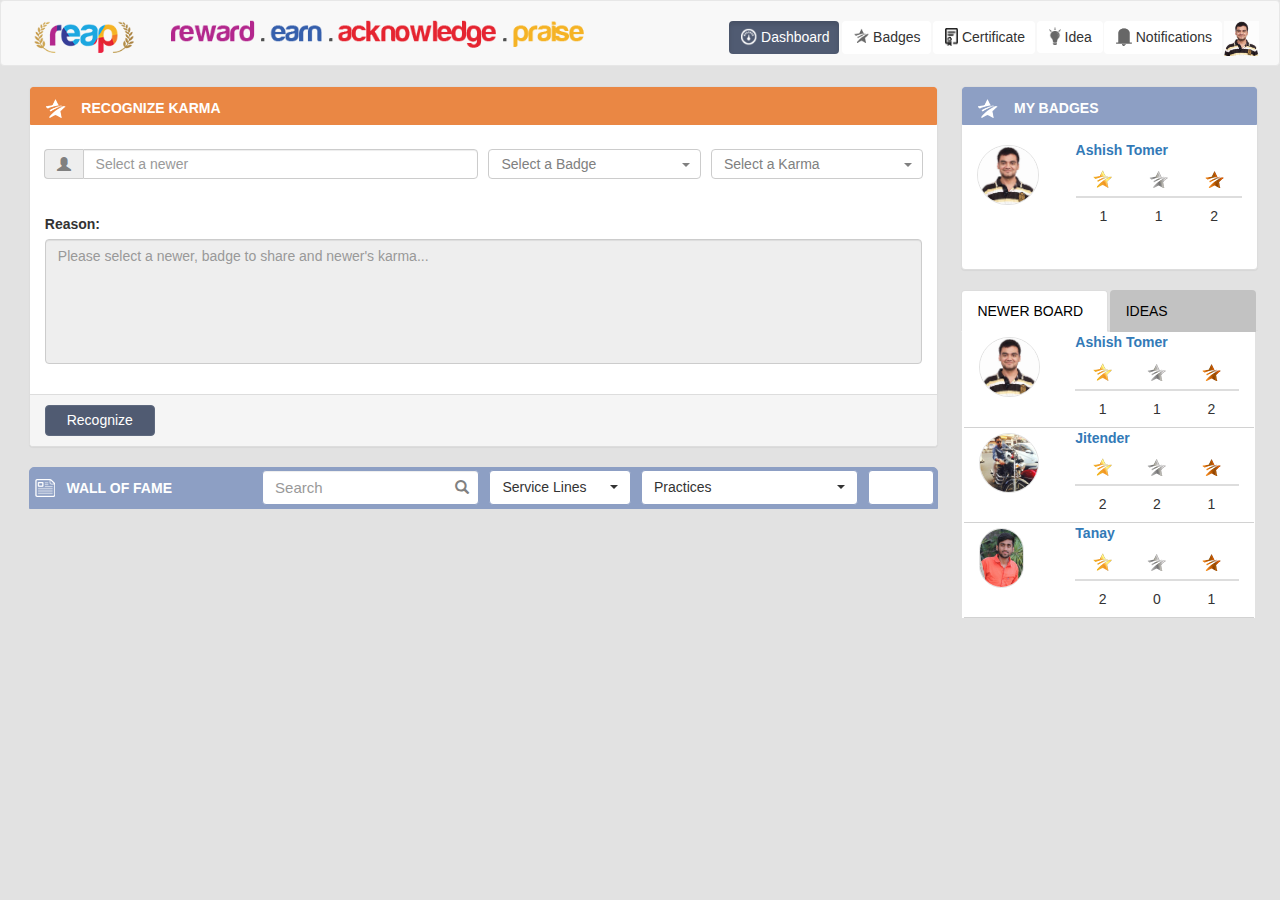
<file: index.html>
<!DOCTYPE html>
<html>
<head>
    <meta charset="utf-8">
    <title>REAP Project</title>
    <meta name="viewport" content="width=device-width, initial-scale=1">
    <link rel="shortcut icon" href="bootstrap/icons/favicon-ttn.ico" type="image/x-icon"/>
    <link rel="stylesheet" type="text/css" href="bootstrap/css/bootstrap.min.css">
    <link rel="stylesheet" type="text/css" href="bootstrap/css/customize.css">
    <!-- Optional Bootstrap theme goes down-->

</head>
<body style="background:#e2e2e2">
<div class="bodywrapper">	
	<div class="container-fluid" style="width:100%;padding:0px">
		<nav class="navbar navbar-default" style="height:auto; width:100%; padding-right:20px">
			<div class="navbar-header" style="margin:0px; padding:0px">
				<button type="button" class="navbar-toggle collapsed" data-toggle="collapse" data-target="#reap-navbar-toggle" aria-expanded="false">
					<span class="icon-bar"></span>
	        		<span class="icon-bar"></span>
	        		<span class="icon-bar"></span>
				</button>

				<a class="navbar-brand" href=""><img src="bootstrap/logo/reaplogo.png" style="height:32px; margin-left:15px; margin-top:5px; margin-bottom:5px"></a>
			</div>

			<div class="collapse navbar-collapse" id="reap-navbar-toggle">
				<ul class="nav navbar-nav visible-lg">
					<li><a href="index.html"><img src="bootstrap/logo/mainheader.png" alt="REAP Full Form" style="height:34px; margin-top:0px"></a></li>
				</ul>

				<ul class="nav navbar-nav navbar-right" style="margin-top:20px">
					<li><button type="button" class="btn btn-default active dashboard""><img src="bootstrap/icons/dashboardhover.png"> Dashboard</button></li>
					<li><button type="button" class="btn btn-default badges"><img src="bootstrap/icons/badgedarkgrey.png"> Badges</button></li>
					<li><button type="button" class="btn btn-default certificate"><img src="bootstrap/icons/certificategrey.png"> Certificate</button></li>
					<li><button type="button" class="btn btn-default idea"><img src="bootstrap/icons/ideadarkgrey.png" style="margin-top:-3px"> Idea</button></li>
					<li><button type="button" class="btn btn-default notifications"><img src="bootstrap/icons/belldarkgrey.png"> Notifications</button></li>
					<li class="dropdown">
	          		
	          		<button class="btn btn-default dropdown-toggle user-profile" type="button" id="dropdownMenu1" data-toggle="dropdown" aria-haspopup="true" aria-expanded="true" ><img src="users/user126/ashishtomer.jpg" style="height:35px; width:35px; margin:auto"></button>
	          		<ul class="dropdown-menu" style="width:600px; margin-top:20px">
	            		<li> 	
							<div class="row">
								<div class="col-sm-12">
									<div class="left-margin-text"><b>&nbsp;</b></div>
								</div>
							</div>
							<div class="row">
								<div class="col-sm-4">	
									<img src="users/user126/ashishtomer.jpg" style="height:100px; border-radius:20px; margin-left: 20px" />
								</div>
								<div class="col-sm-8">
									<table class="table table-condensed">
										<tr>
											<td>Newer Name</td>
											<td> :</td>
											<td> Ashish Tomer</td>
										</tr>
										<tr>
											<td>Service Line</td>
											<td> :</td>
											<td> TTND-Intern</td>
										</tr>
										<tr>
											<td>Practice</td>
											<td> :</td>
											<td> Intern</td>
										</tr>
										<tr>
											<td>Email- ID</td>
											<td> :</td>
											<td> ashish.tomer@tothenew.com</td>
										</tr>

									</table>
								</div>
							</div>

							<div class="row">
								<div class="col-sm-6 left-margin-text">
									<button class="btn btn-default" role="button">Guidelines</button> 
								</div>
								<div class="col-sm-6 left-margin-text">
									<button class="btn btn-default" role="button"><img src="bootstrap/icons/logoutdarkgrey.png"> Logout</button>
								</div>
							</div>
							</li>
	          			</ul>
	        		</li>
				</ul>
			</div>
		</nav>
    	<div id="primewrapper" style="margin-top:auto">
			<div class="row">
			    <div class="col-sm-9" style="margin-bottom:4%">

			    	<div class="row">
			    		<div class="col-sm-12">
			    			<div class="panel panel-default">
				  				<div class="panel-heading" id="recog-heading" >
				  					<img src="bootstrap/icons/badgewhite.png" alt="white badge"/>&nbsp;&nbsp;&nbsp;&nbsp;<b>RECOGNIZE KARMA</b>
				  				</div>


					  			<div class="panel-body" >
							  		<form role="form" action="index.html" method="GET">
							  			<div class="row" style="padding-left:1%; padding:1%">
									  		<div class="form-group">
									  			<div class="col-sm-6">
									  				<div class="input-group">
			                   							<span class="input-group-addon" >
			                   								<span class="glyphicon glyphicon-user"></span>
			                   							</span>
										  				<input type="text" name="user" class="form-control" id="newer-txtbx" placeholder="Select a newer"/>
										  			</div>
									  			</div>

									  			<div class="col-sm-3">
									  				<div class="dropdown">
													    <button class="btn btn-default dropdown-toggle" type="button" id="menu1" data-toggle="dropdown">
													    	<span class="recog-menu-button">Select a Badge</span>
													    	<span class="caret recog-menu-caret"</span>
													    </button>
												    	<ul class="dropdown-menu recog-menu" role="menu">
													    	<li role="presentation">
													    		<img src="bootstrap/badges/gold.png" alt="Golden badge" />
													    		<span>
													    		<a role="menuitem" href="#" class="selectbadge">Gold</a></span>
													    	</li>
													      	<li role="presentation">
													      		<img src="bootstrap/badges/silver.png" alt="silver badge" />
													      		<span>
													      		<a role="menuitem" href="#" class="selectbadge">Silver</a>
													      		</span>
													      	</li>
													      	<li role="presentation">
													      		<img src="bootstrap/badges/bronze.png" alt="silver badge" />
													      		<span>
													      		<a role="menuitem" href="#" class="selectbadge">Bronze</a></span>
													      	</li>
												    	</ul>
													</div>
									  			</div>

									  			<div class="col-sm-3">
									  				<div class="row">
									  					<div class="col-sm-12">
											  				<div class="dropdown">
															    <button class="btn btn-default dropdown-toggle" type="button" id="menu2" data-toggle="dropdown">
															    	<span class="recog-menu-button">Select a Karma</span>
															    	<span class="caret recog-menu-caret"></span>
															    </button>

														    	<ul class="dropdown-menu recog-menu" role="menu" >
															    	<li role="presentation">
															    		<span>
															    		<a role="menuitem" href="#" class="extramiler">Extra Miler</a>
															    		</span>
															    	</li>
															      	<li role="presentation">
															      		<span>
																      		<a role="menuitem" href="#" class="knowledgesharing">Knowledge Sharing</a>
																      	</span>
																    </li>
															      	<li role="presentation">
															      		<span>
																      		<a role="menuitem" href="#" class="mentorship">Mentorship</a>
																      	</span>
																    </li>
															      	<li role="presentation">
															      		<span>
															      			<a role="menuitem" href="#" class="patonback">Pat on the back</a>
															      		</span>
															      	</li>
															      	<li role="presentation">
															      		<span>
															      			<a role="menuitem" href="#" class="customer">Customer delight</a>
															      		</span>
															      	</li>
														    	</ul>
															</div>
														</div>
													</div>

									  			</div>
									  		</div>
									  	</div>
										<br/>
								  		<div class="row">
								  			<div class="col-sm-12">
								  				<div class="form-group">
		  											<label for="reason" id="reasonlbl">Reason:</label>
		  											<textarea class="form-control" rows="5" id="reason" name="reason" placeholder="Please select a newer, badge to share and newer's karma..." disabled></textarea>
												</div>
								  			</div>
								  		</div>
								  	</div>
								  	<!--/form    form will not end here. It'll end after footer button-->
							  	<div class="panel-footer">
							  		<div class="row">
							  			<div class="col-sm-12">
							  				<button type="submit" class="btn btn-primary recogbt">Recognize</button>
							  			</div>
							  		</div>
							  	</div>
							  		</form> <!--Form ends here-->
							</div>
			    		</div><!--Recognize panel done-->
			    	</div>

			    	<div class="row">
			    		<div class="col-sm-12">

			    			<div class="wall-header">
					    	<div class="row">
					    		<div class="col-sm-3">
					    			<img src="bootstrap/icons/walloffamewhite.png" alt="wall of fame icon"/>&nbsp;&nbsp;&nbsp;<span style="" class="wall-fame-title"><b>WALL OF FAME</b></span>
					    		</div>

					    		<div class="col-sm-3">
					    			<div class="form-group has-feedback">
						    			<input class="form-control" type="text" name="search-fame" placeholder="Search">
						    			<span class="glyphicon glyphicon-search form-control-feedback"></span>
					    			</div>
					    		</div>

					    		<div class="col-sm-2">
					    			<div class="dropdown">
					    				<button class="btn btn-default dropdown-toggle wall-btn" type="button" data-toggle="dropdown" style=""><span class="btn-text" style="">Service Lines</span><span class="caret menu-wall-caret" style=""></span></button>

					    				<ul class="dropdown-menu wall-menu list-menu" role="menu" >
									    	<li role="presentation">
									    		<a role="menuitem" href="#" id="analytics">
									    		<span>Analytics</span>
									    		</a>
									    	</li>
									    	<li role="presentation">
									    		<a role="menuitem" href="#" id="analytics-sea"><span>Analytics-SEA</span></a>
									    	</li>
									    	<li role="presentation">
									    		<a role="menuitem" href="#" id="marketing">
									    		<span>Digital Marketing</span>
									    		</a>
									    	</li>
									    	<li role="presentation">
									    		<a role="menuitem" href="#" id="marketingindia"><span>Digital Marketing India</span></a>
									    	</li>
									    	<li role="presentation">
									    		<a role="menuitem" href="#" id="marketingsea"><span>Digital Marketing SEA</span></a>
									    	</li>
									    	<li role="presentation">
									    		<a role="menuitem" href="#" id="technology"><span>Technology</span></a>
									    	</li>
									    	<li role="presentation">
									    		<a role="menuitem" href="#" id="thoughtbuzz"><span>ThoughtBuzz India</span></a>
									    	</li>
									    	<li role="presentation">
									    		<a role="menuitem" href="#" id="overheads"><span>TTN Overheads</span></a>
									    	</li>
									    	<li role="presentation">
									    		<a role="menuitem" href="#" id="interns"><span>TTN Interns</span></a>
									    	</li>
									    	<li role="presentation">
									    		<a role="menuitem" href="#" id="ttndsea"><span>TTND SEA</span></a>
									    	</li>
									    	<li role="presentation">
									    		<a role="menuitem" href="#" id="ttnv"><span>TTNV</span></a>
									    	</li>
									    	<li role="presentation">
									    		<a role="menuitem" href="#" id="videosol"><span>Video Solutions</span></a>
									    	</li>
					    				</ul>
					    			</div>
					    		</div>

					    		<div class="col-sm-3">
					    			<div class="dropdown">
					    				<button class="btn btn-default dropdown-toggle wall-btn" type="button" data-toggle="dropdown" style=""><span class="btn-text">Practices</span><span class="caret menu-wall-caret"></span></button>

					    				<ul class="dropdown-menu list-menu" role="menu">
									    	<li role="presentation">
									    		<a role="menuitem" href="#" id="admin"><span>Admin</span></a>
									    	</li>
									    	<li role="presentation">
									    		<a role="menuitem" href="#" id="amc"><span>AMC</span></a>
									    	</li>
									    	<li role="presentation">
									    		<a role="menuitem" href="#" id="analyticsprac"><span>Analytics</span></a>
									    	</li>
									    	<li role="presentation">
									    		<a role="menuitem" href="#" id="analyticsseaprac"><span>Analytics SEA</span></a>
									    	</li>
									    	<li role="presentation">
									    		<a role="menuitem" href="#" id="bigdataprac"><span>Big Data</span></a>
									    	</li>
									    	<li role="presentation">
									    		<a role="menuitem" href="#" id="blogmintprac"><span>BlogMint</span></a>
									    	</li>
									    	<li role="presentation">
									    		<a role="menuitem" href="#" id="businessdevprac"><span>Business Developer</span></a>
									    	</li>
									    	<li role="presentation">
									    		<a role="menuitem" href="#" id="creativeprac"><span>Creative</span></a>
									    	</li>
									    	<li role="presentation">
									    		<a role="menuitem" href="#" id="designprac"><span>Design</span></a>
									    	</li>
									    	<li role="presentation">
									    		<a role="menuitem" href="#" id="devopsprac"><span>DevOps</span></a>
									    	</li>
									    	<li role="presentation">
									    		<a role="menuitem" href="#" id="dmindcorpprac"><span>DM India Corporate</span></a>
									    	</li>
									    	<li role="presentation">
									    		<a role="menuitem" href="#" id="drupalprac"><span>Drupal</span></a>
									    	</li>
									    	<li role="presentation">
									    		<a role="menuitem" href="#" id="feenprac"><span>Feen</span></a>
									    	</li>
									    	<li role="presentation">
									    		<a role="menuitem" href="#" id="financeprac"><span>Finance</span></a>
									    	</li>
									    	<li role="presentation">
									    		<a role="menuitem" href="#" id="hrprac"><span>HR</span></a>
									    	</li>
									    	<li role="presentation">
									    		<a role="menuitem" href="#" id="internprac"><span>Intern</span></a>
									    	</li>
									    	<li role="presentation">
									    		<a role="menuitem" href="#" id="itprac"><span>IT</span></a>
									    	</li>
									    	<li role="presentation">
									    		<a role="menuitem" href="#" id="jvmprac"><span>JVM</span></a>
									    	</li>
									    	<li role="presentation">
									    		<a role="menuitem" href="#" id="managementprac"><span>Management</span></a>
									    	</li>
									    	<li role="presentation">
									    		<a role="menuitem" href="#" id="martechprac"><span>Martech</span></a>
									    	</li>
									    	<li role="presentation">
									    		<a role="menuitem" href="#" id="meanprac"><span>MEAN</span></a>
									    	</li>
									    	<li role="presentation">
									    		<a role="menuitem" href="#" id="mediapnbprac"><span>Media Planning and Buying</span></a>
									    	</li>
									    	<li role="presentation">
									    		<a role="menuitem" href="#" id="mobilityprac"><span>Mobility</span></a>
									    	</li>
									    	<li role="presentation">
									    		<a role="menuitem" href="#" id="salemarketprac"><span>Sales and Marketing</span></a>
									    	</li>
									    	<li role="presentation">
									    		<a role="menuitem" href="#" id="securityprac"><span>Security</span></a>
									    	</li>
									    	<li role="presentation">
									    		<a role="menuitem" href="#" id="ssseaprac"><span>Shared Sevrices-SEA</span></a>
									    	</li>
									    	<li role="presentation">
									    		<a role="menuitem" href="#" id="socialmedia"><span>Social Media</span></a>
									    	</li>
									    	<li role="presentation">
									    		<a role="menuitem" href="#" id="smmprac"><span>Social Media Marketing</span></a>
									    	</li>
									    	<li role="presentation">
									    		<a role="menuitem" href="#" id="smseaprac"><span>Social Media SEA</span></a>
									    	</li>
									    	<li role="presentation">
									    		<a role="menuitem" href="#" id="strategyprac"><span>Strategy</span></a>
									    	</li>
									    	<li role="presentation">
									    		<a role="menuitem" href="#" id="techcorpprac"><span>Technology Corporate</span></a>
									    	</li>
									    	<li role="presentation">
									    		<a role="menuitem" href="#" id="testing"><span>Testing</span></a>
									    	</li>
									    	<li role="presentation">
									    		<a role="menuitem" href="#" id="thoubuzzprac"><span>ThoughtBuzz India</span></a>
									    	</li>
									    	<li role="presentation">
									    		<a role="menuitem" href="#" id="ttnoverprac"><span>TTN Overheads</span></a>
									    	</li>
									    	<li role="presentation">
									    		<a role="menuitem" href="#" id="ttnvmanprac"><span>TTNV Management</span></a>
									    	</li>
									    	<li role="presentation">
									    		<a role="menuitem" href="#" id="vidcorpprac"><span>Video Corporate</span></a>
									    	</li>
									    	<li role="presentation">
									    		<a role="menuitem" href="#" id="vmsprac"><span>Video Managed Services</span></a>
									    	</li>
									    	<li role="presentation">
									    		<a role="menuitem" href="#" id="vrprac"><span>Video Ready</span></a>
									    	</li>
					    				</ul>
					    			</div>
					    		</div>

					    		<div class="col-sm-1">
					    			<div class="dropdown">
					    				<button class="btn btn-default dropdown-toggle wall-btn" type="button" data-toggle="dropdown" style=""><span class="glyphicon glyphicon-calender"></span></button>

					    				<ul class="dropdown-menu wall-menu" role="menu" >
									    	<li role="presentation">
									    		<a role="menuitem" href="#" id="analytics">
									    		<span>1 day ago</span>
									    		</a>
									    	</li>
									    	<li role="presentation">
									    		<a role="menuitem" href="#" id="analytics">
									    		<span>2 days ago</span>
									    		</a>
									    	</li>
									    	<li role="presentation">
									    		<a role="menuitem" href="#" id="analytics">
									    		<span>1 week ago</span>
									    		</a>
									    	</li>
									    	<li role="presentation">
									    		<a role="menuitem" href="#" id="analytics">
									    		<span>1 month ago</span>
									    		</a>
									    	</li>
									    	<li role="presentation">
									    		<a role="menuitem" href="#" id="analytics">
									    		<span>Custom</span>
									    		</a>
									    	</li>
									    </ul>
					    			</div>
					    		</div>
					    	</div>
				    	</div>

			    		</div>
			    	</div>
				</div>
			    <div class="col-sm-3">
			    	<div class="row">
			    		<div class="col-sm-12" style="padding: 0% 5.5%">
			    			<div class="panel panel-default">
				  				<div class="panel-heading" id="badges-heading" >
				  					<img src="bootstrap/icons/badgewhite.png" alt="white badge"/>&nbsp;&nbsp;&nbsp;&nbsp;<b>MY BADGES</b>
				  				</div>

					  			<div class="panel-body" >
					  				<div class="row">
					  					<div class="col-sm-4">
					  						<img src="users/user126/ashishtomer.jpg" alt="user image" class="profile-pic"/>
					  					</div>
					  					<div class="col-sm-8">
					  						<div class="row">
					  							<div class="col-sm-12">
						  							<a href="users/user126/index.html"><b>Ashish Tomer</b></a>
						  						</div>
											</div>
					  						<div class="row">
					  							<div class="col-sm-12">
						  							<table class="table">
						  								<thead>
							  								<tr>
							  									<th><img src="bootstrap/badges/gold.png" alt="gold badge"></th>
							  									<th><img src="bootstrap/badges/silver.png" alt="gold badge"></th>
							  									<th><img src="bootstrap/badges/bronze.png" alt="gold badge"></th>
							  								</tr>
						  								</thead>
						  								<tbody>
						  									<tr>
						  										<td>1</td>
						  										<td>1</td>
						  										<td>2</td>
						  									</tr>
						  								</tbody>
						  							</table>
						  						</div>
					  						</div>
					  					</div>
					  				</div>
					  			</div>
					  		</div>
					  	</div>
					</div>

					<div class="row">
						<div class="col-sm-12" style="padding: 0% 5.5%">
							<ul class="nav	nav-tabs">
								<li class="active nav-tab-li">
									<a href="#newerboard" data-toggle="tab">NEWER BOARD</a>
								</li>
								<li class="nav-tab-li">
									<a href="#ideas" data-toggle="tab">IDEAS</a>
								</li>
							</ul>
							<div class="tab-content" style="padding: 0% 5.5%; background:white; border:1px solid #e2e2e2; margin-right:2px">
								<div class="tab-pane active" id="newerboard">
									<div class="row newer-row">
					  					<div class="col-sm-4">
					  						<img src="users/user126/ashishtomer.jpg" alt="user image" class="profile-pic"/>
					  					</div>
					  					<div class="col-sm-8">
					  						<div class="row">
					  							<div class="col-sm-12">
						  							<a href="users/user126/index.html"><b><span class="user-name">Ashish Tomer</span></b></a>
						  						</div>
											</div>
					  						<div class="row">
					  							<div class="col-sm-12">
						  							<table class="table">
						  								<thead>
							  								<tr>
							  									<th><img src="bootstrap/badges/gold.png" alt="gold badge"></th>
							  									<th><img src="bootstrap/badges/silver.png" alt="gold badge"></th>
							  									<th><img src="bootstrap/badges/bronze.png" alt="gold badge"></th>
							  								</tr>
						  								</thead>
						  								<tbody>
						  									<tr>
						  										<td>1</td>
						  										<td>1</td>
						  										<td>2</td>
						  									</tr>
						  								</tbody>
						  							</table>
						  						</div>
					  						</div>
					  					</div>
					  				</div>
					  				<div class="row newer-row">
					  					<div class="col-sm-4">
					  						<img src="users/user127/jay.jpg" alt="user image" class="profile-pic"/>
					  					</div>
					  					<div class="col-sm-8">
					  						<div class="row">
					  							<div class="col-sm-12">
						  							<a href="users/user127/index.html"><b><span class="user-name">Jitender</span></b></a>
						  						</div>
											</div>
					  						<div class="row">
					  							<div class="col-sm-12">
						  							<table class="table">
						  								<thead>
							  								<tr>
							  									<th><img src="bootstrap/badges/gold.png" alt="gold badge"></th>
							  									<th><img src="bootstrap/badges/silver.png" alt="gold badge"></th>
							  									<th><img src="bootstrap/badges/bronze.png" alt="gold badge"></th>
							  								</tr>
						  								</thead>
						  								<tbody>
						  									<tr>
						  										<td>2</td>
						  										<td>2</td>
						  										<td>1</td>
						  									</tr>
						  								</tbody>
						  							</table>
						  						</div>
					  						</div>
					  					</div>
					  				</div>

					  				<div class="row newer-row">
					  					<div class="col-sm-4">
					  						<img src="users/user128/tanay.jpg" alt="user image" class="profile-pic"/>
					  					</div>
					  					<div class="col-sm-8">
					  						<div class="row">
					  							<div class="col-sm-12">
						  							<a href="users/user128/index.html"><b><span class="user-name">Tanay</span></b></a>
						  						</div>
											</div>
					  						<div class="row">
					  							<div class="col-sm-12">
						  							<table class="table" style="margin:0px">
						  								<thead>
							  								<tr>
							  									<th><img src="bootstrap/badges/gold.png" alt="gold badge"></th>
							  									<th><img src="bootstrap/badges/silver.png" alt="gold badge"></th>
							  									<th><img src="bootstrap/badges/bronze.png" alt="gold badge"></th>
							  								</tr>
						  								</thead>
						  								<tbody>
						  									<tr>
						  										<td>2</td>
						  										<td>0</td>
						  										<td>1</td>
						  									</tr>
						  								</tbody>
						  							</table>
						  						</div>
					  						</div>
					  					</div>
					  				</div>

								</div>
								<div class="tab-pane" id="ideas">

								</div>
							</div>
						</div>
					</div>
				</div>
			</div>
		</div>
 	</div>
</div>


	<!-- Scripts added at the end -->

    <script src="bootstrap/js/jquery-1.9.1.min.js"></script>
    <script src="bootstrap/js/bootstrap.min.js"></script>
</body>
</html>
</file>
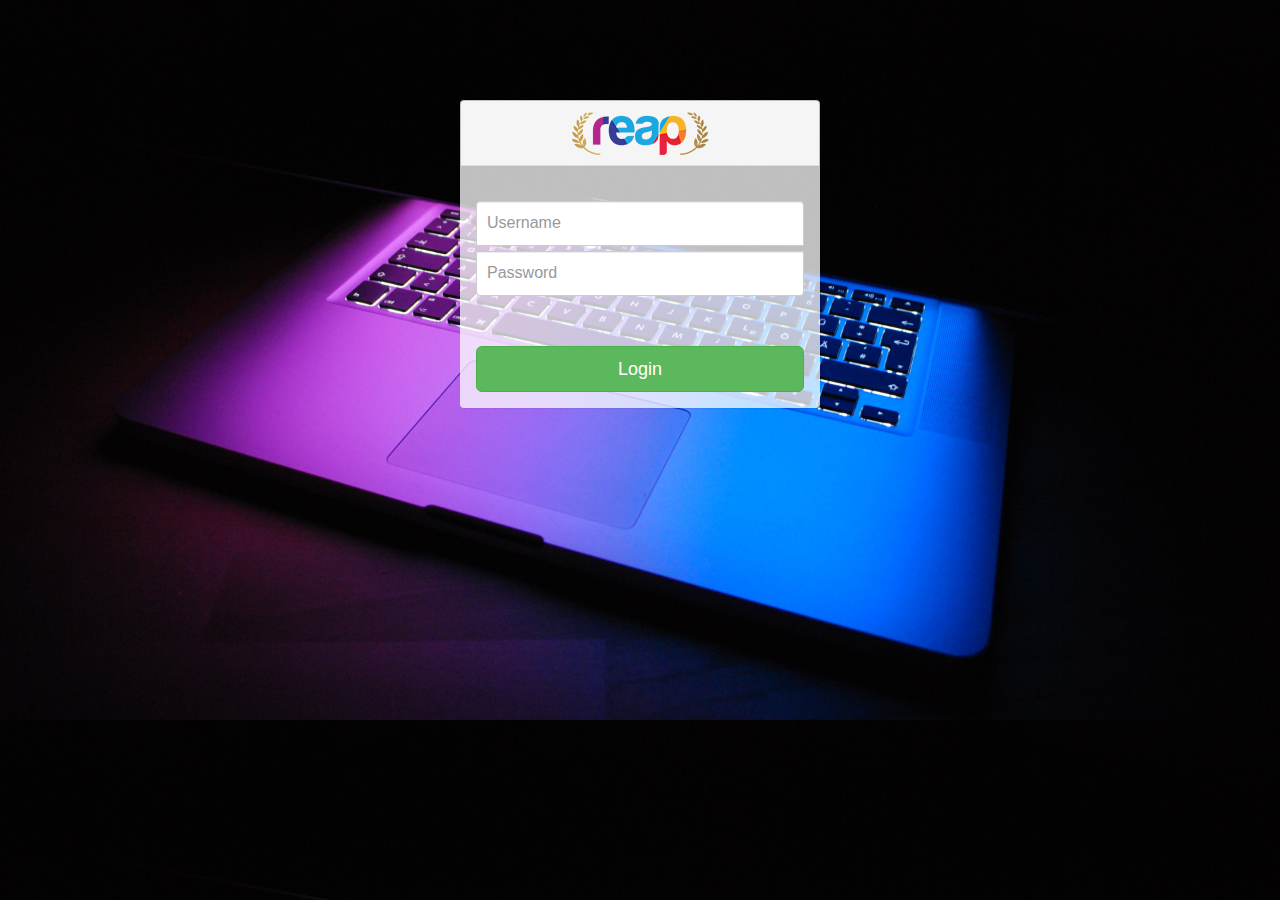
<file: login.html>
<!DOCTYPE html>
<html>
<head>
    <meta charset="utf-8">
    <title>REAP Project</title>
    <meta name="viewport" content="width=device-width, initial-scale=1">
    <link rel="shortcut icon" href="favicon-ttn.ico" type="image/x-icon"/>
    <link rel="stylesheet" type="text/css" href="bootstrap/css/bootstrap.min.css">
    <link rel="stylesheet" type="text/css" href="bootstrap/css/customize.css">
      <link rel="stylesheet" type="text/css" href="bootstrap/css/login.css">
    <script src="bootstrap/js/jquery-1.9.1.min.js"></script>
    <script src="bootstrap/js/bootstrap.min.js"></script>
</head>

        <body>
            <div class="container">
                <div class="row vertical-offset-100">
                    <div class="col-md-4 col-md-offset-4">
                        <div class="panel panel-default">
                            <div class="panel-heading">
                                <div class="row-fluid user-row">
                                    <img src="bootstrap/logo/reaplogo.png" class="img-responsive" alt="Conxole Admin"/>
                                </div>
                            </div>
                            <div class="panel-body">
                                <form accept-charset="UTF-8" role="form" class="form-signin">
                                    <fieldset>
                                        <label class="panel-login">
                                            <div class="login_result"></div>
                                        </label>
                                        <input class="form-control" placeholder="Username" id="username" type="text">
                                        <input class="form-control" placeholder="Password" id="password" type="password">
                                        <br></br>
                                        <input class="btn btn-lg btn-success btn-block" href="main.html" type="submit" id="login" value="Login">
                                    </fieldset>
                                </form>
                            </div>
                        </div>
                    </div>
                </div>
            </div>
        </body>
</file>
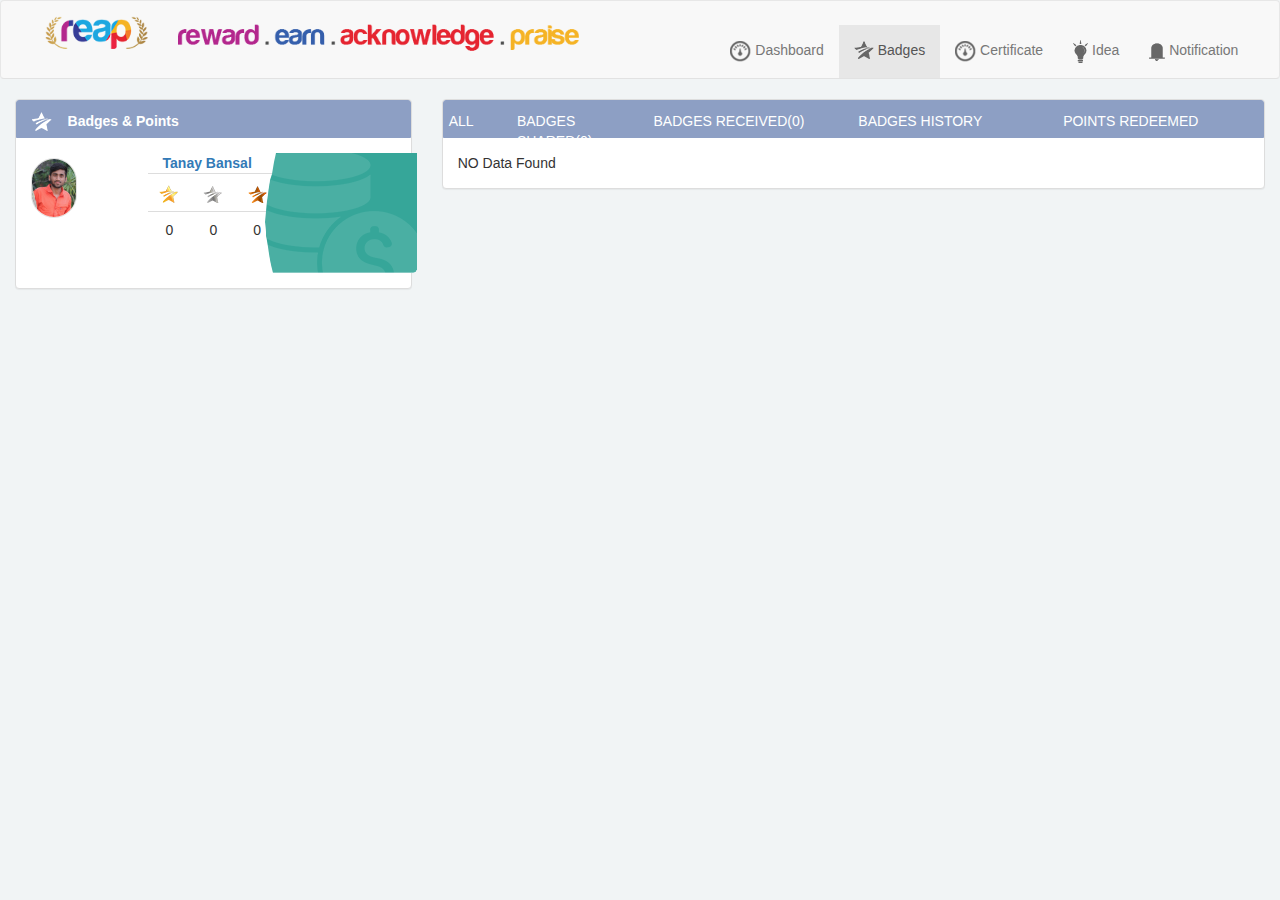
<file: test.html>
<!DOCTYPE html>
<html>
<head>
    <meta charset="utf-8">
    <title>REAP Project</title>
    <meta name="viewport" content="width=device-width, initial-scale=1">
    <link rel="shortcut icon" href="favicon-ttn.ico" type="image/x-icon"/>
    <link rel="stylesheet" type="text/css" href="bootstrap/css/bootstrap.min.css">
    <link rel="stylesheet" type="text/css" href="bootstrap/css/customize.css">
	<link rel="stylesheet" type="text/css" href="bootstrap/css/badgecustom.css">
    <!-- Optional Bootstrap theme goes down-->
    <style type="text/css">
    	a:hover{
    		text-decoration: none;
    	}

    	ul.navbar-nav li{
    		padding-top: 4.5%
    	}

    	ul.navbar-nav li span{
    		vertical-align:text-middle;
    		height:35px;
    		border-radius: 5px;
    		margin-right: 5px;
    		background:#fff;
    		color:#000
    	}
    </style>

</head>
<body>

<nav class="navbar navbar-default" style="margin-top:0px; padding:0% 2%; border-bottom: 1px solid #e2e2e2 " style="background:#fff">

	<div class="container-fluid">
		<div class="navbar-header" style="height:70px;" >
			<a class="navbar-brand" href="index.html"><img src="bootstrap/logo/reaplogo.png" alt="reap home" style="height:33px;"/></a>
		</div>

		<ul class="nav navbar-nav">
			<li style="padding-top:4.5%; padding-left:2%"><img src="bootstrap/logo/mainheader.png" style="height:33px" class="visible-lg"></li>
		</ul>

		<ul class="nav navbar-nav navbar-right">

			<li ><a href="index.html"><img src="bootstrap/icons/dashboard.png"> Dashboard</a></li>
			<li class="active"><a href="#"><img src="bootstrap/icons/badgedarkgrey.png"> Badges</a></li>
			<li><a href="#"><img src="bootstrap/icons/dashboard.png"> Certificate</a></li>
			<li><a href="#"><img src="bootstrap/icons/ideadarkgrey.png"> Idea</a></li>
			<li><a href="#"><img src="bootstrap/icons/belldarkgrey.png"> Notification</a></li>
		</ul>
	</div>

</nav>


       <div class="container-fluid">
         <div class="row">
             <div class="col-sm-4">
                 <div class="panel panel-default">
                      <div class="panel-heading" id="badge-point">
				          <img src="bootstrap/icons/badgewhite.png" alt="white badge"/>&nbsp;&nbsp;&nbsp;&nbsp;<b>Badges & Points</b>
				      </div>

                       <div class="panel-body" >
					  				<div class="row">
					  					<div class="col-sm-4">
					  						<img src="users/tn" alt="user image" class="profile-pic"/>
					  					</div>
					  					<div class="col-sm-4">
					  						<div class="row">
					  							<div class="col-sm-12">
						  							<a href="users/index.html"><b>Tanay Bansal</b></a>
						  						</div>

					  						<div class="row">
					  							<div class="col-sm-12">
												<div class="badge-content-left">
						  							<table class="table">

							  								<tr>
							  									<td><img src="bootstrap/badges/gold.png" alt="gold badge"></td>
							  									<td><img src="bootstrap/badges/silver.png" alt="gold badge"></td>
							  									<td><img src="bootstrap/badges/bronze.png" alt="gold badge"></td>
							  								</tr>


						  									<tr>
						  										<td>0</td>
						  										<td>0</td>
						  										<td>0</td>
						  									</tr>

						  							</table></div>
						  						</div>
					  						</div>
											</div>
					  					</div>
										<div class="row">
					  					<div class="col-sm-4">
					  						<img src="bootstrap/logo/point.png" alt="" style="margin-left:-30px" "max-width:1200px";/>
					  					</div>

										</div>

					  				</div>
					  			</div>
					  </div>
            </div>



			<!-- right part of   -->
            <div class="col-sm-8">
	            <div class="panel panel-default">
                   <div class="panel-heading" id="badge-point">
				   <div class="row">
				       <div class="col-sm-1">
					   <a href="#" id="link">ALL </a>
			           </div>
                        <div class="col-sm-2">
					   <a href="#" id="link">BADGES SHARED(0) </a>
			           </div>
                       <div class="col-sm-3">
					   <a href="#" id="link">BADGES RECEIVED(0) </a>
			           </div>
                       <div class="col-sm-3">
					   <a href="#" id="link">BADGES HISTORY </a>
			           </div>
                       <div class="col-sm-3">
					   <a href="#" id="link">POINTS REDEEMED </a>
			           </div>
				   </div>

				   </div>
                   <div class="panel-body">NO Data Found</div>
               </div>
	        </div>
			</div>
          </div>
    </div>

	<!-- Scripts added at the end -->

    <script src="bootstrap/js/jquery-1.9.1.min.js"></script>
    <script src="bootstrap/js/bootstrap.min.js"></script>
</body>
</html>
</file>
<file: bootstrap/css/customize.css>
body{
	background:#f1f4f5;
}

div.bodywrapper{
	width:100%;
	margin:0px;
	padding:0px;
}

		nav{
			z-index:1;
		}

    	ul.navbar-right button{
    		background-color: #fff;
    		border: none;
    		width:98%;
    		text-align: left;
	    	margin:0px 0px 2px;
    	}
    	ul.navbar-right button:hover{
	    	color:#fff;
	    	background:#505b72;
	    }

	    ul.navbar-right button.active{
	    	color:#fff;
	    	background:#505b72;
	    }

	    ul.navbar-right button.active:hover{
	    	color:#fff;
	    	background:#505b72;
	    }

	    ul.navbar-right button img{
	    	height:18px;
	    	margin-bottom:2px;
	    }

	    ul.navbar-right button.user-profile{
	    	padding:0px;
	    	background-color: #fff;
    		border: none;
	    }

		ul.navbar-right button.user-profile img{
	    	margin-bottom:2px;
	    }
	   ul.navbar-right button.user-profile:hover{
	    	padding:0px;
	    	background-color: #fff;
	    	color: #000;
    		border: none;
	   }

	   ul.navbar-right ul.dropdown-menu{
	    	color:#000;
	    	background-color: #fff;
	    	margin-top: 10px;
	    }

	   ul.navbar-right ul.dropdown-menu:hover{
	    	color:#000;
	    	background-color: #fff;
	    }

	   ul.navbar-right ul.dropdown-menu table{
	    	color: #000;
	    	border: 0px solid grey;
	    }

	   ul.navbar-right ul.dropdown-menu table td{
	    	color: #000;
	    	border: 0px solid #fff;
	    }

	   ul.navbar-right ul.dropdown-menu table:hover{
	    	color: #000;
	    }

	   ul.navbar-right ul.dropdown-menu table td{
	    	text-align: left;
	    }

	   ul.navbar-right ul.dropdown-menu div.left-margin-text{
	    	color:#000;
	    	font-weight: bold;
	    	text-align: left;
	    	margin-bottom: 3px;
	    	padding-left: 3%;
	    }

	   ul.navbar-right ul.dropdown-menu button{
	    	width:90%;
	    	border:1px solid #505b72;
	    	text-align: center;
	    }

/**
*Panel - Recognization
*/

div#primewrapper{
margin:2% 2.25%;
}

div#recog-heading{
	background:#ea8744;
	border:1px solid #ea8744;
	height:38px;
	color: #fff;
}



/**
* Select a newer - input textbox
*/
input#newer-txtbx{
	width:100%;
	height:30px
}

input[type="text"]#newer-txtbx:focus{
	box-shadow: none;
	border-color: grey;
}

/**
* reason- textarea
*/

textarea#reason{
	height: 125px;
}

textarea#reason:focus{
	box-shadow: none;
	border-color: grey;
}

/**
* Select a badge - menu
*/

button#menu1{
	width:100%;
	height:30px;
}

button#menu1:hover{
	background: #fff;
	border:1px solid grey;
}

button#menu1:focus{
	background: #fff;
	border:1px solid grey;
}

span.recog-menu-button{
	float:left;
	margin-top:-2px;
	color:grey
}

span.recog-menu-caret{
	float:right;
	margin-top:7px;
	margin-right: -2px;
	color:grey;
}
/**
* Select a Karma - menu
*/

button#menu2{
	width:100%;
	height:30px;
}

button#menu2:hover{
	background: #fff;
	border:1px solid grey;
}

button#menu2:focus{
	background: #fff;
	border:1px solid grey;
}

ul.recog-menu{
	width:100%;
	padding-top:0px;
	padding-bottom:0px;
	margin-top:1px;
}
ul.recog-menu li{
	border-bottom:1px solid #e5e5e5;
	padding-left: 10px;
}
ul.recog-menu li span a{
	text-decoration:none;
	color:#000;
	line-height:30px;
	margin:8px 0px 0px 8px;
}


label#reasonlbl{
	margin:0px;
	height:25px
}

textarea#reason{
	resize:none;
}

button.recogbt{
	background-color:#505b72;
	line-height:17px;
	width:110px;
	border:1px solid #5e697e
}

button.recogbt:hover{
	background-color:#505b72;
	line-height:17px;
	width:110px;
	border:1px solid #5e697e
}

div.wall-header{
	border-radius:5px 5px 0px 0px;
	padding:2px 13px 2px 15px;
	border:1px solid #8d9fc4;
	width:100%;
	background:#8d9fc4;
}

span.wall-fame-title{
	line-height:36px; color:#fff;
}

div.col-sm-3{
	height:36px;
	padding:0px 5px;
}

div.col-sm-2{
	height:36px;
	padding:0px 5px;
}

div.col-sm-1{
	height:36px;
	padding:0px 5px;
}

div.col-sm-6{
	height:36px;
	padding:0px 5px;
}

div.form-group input[name="search-fame"]{
	height:35px;
	border:1px solid #8d9fc4;
	font-family: default;
	font-size: 15px;
	color:#334974;
}

div.form-group input[name="search-fame"]:hover{
	height:35px;
	border:1px solid #8d9fc4;
	box-shadow: none;
	margin: 0px;

}

span.glyphicon{
	color:grey;
}

button.wall-btn{
	width:100%;height:35px; background-color: #fff; border:1px solid #8d9fc4;
}

button.wall-btn:hover{
	width:100%;height:35px; background-color: #fff; border:1px solid #8d9fc4;
}

button.wall-btn:focus{
	width:100%;height:35px; background-color: #fff; border:1px solid #8d9fc4;
}

button.wall-btn span.btn-text{
	float:left;
}

button.wall-btn span.menu-wall-caret{
	float:right;margin-top:8px;
}

ul.menu-wall{
	padding-top:0px;
	padding-bottom:0px;
	margin-top:1px;
}

ul.menu-wall li{
	border-bottom:1px solid #e5e5e5;
	padding-left: 0px;
}

ul.menu-wall li:hover{
	border-bottom:1px solid #e5e5e5;
	padding-left: 0px;
	background-color: #f2f2f2;
}
ul.menu-wall li span a{
	text-decoration:none;
	color:#000;
	line-height:20px;
	margin:8px 0px 0px 8px;
}

 div#badges-heading{
	background:#8d9fc4;
	border:1px solid #8d9fc4;
	height:38px;
	color: #fff;
}

table tr th{
	text-align: center;
}

table tr td{
	text-align: center;
}

ul.nav-tabs li.nav-tab-li{
	width:50%;
	height: 40px;
	margin:0px;
}

ul.nav-tabs li.nav-tab-li a{
	background-color: #c2c2c2;
	color:#000;
}

ul.nav-tabs li.active a{
	background-color: #fff;
	color:#000;
}
ul.nav-tabs li.nav-tab-li a:focus{
	background-color: #fff;
}

img.profile-pic{
	height:60px;
	border:1px solid #e2e2e2;
	border-radius: 30px;
	margin:5px 0px;
}

div.newer-row{
	border-bottom: 1px solid #d2d2d2;
	padding-bottom: 0px;
}

div.tab-content table{
	margin:0px;
}

ul.list-menu{
	overflow: auto;
	height: 180px;
}

/*added by jay*/
.dropdown-menu>li.user-header>img
{
	z-index:5;
	height:122px;
	width:122px;
	border:3px solid;
	border-color:transparent;
	border-color:#e9e9e9;
	float:left;
}

#user>.dropdown-menu
{
	width: 800px !important;
	height: 350px !important;
}
.dropdown-menu>li.user-footer
{
	background-color:#f4f4f4;
}
#dropdownWidth{
width:500px;
}

#dropdownWidth option{
width:100px;
}
</file>
<file: bootstrap/css/login.css>
body {
        background-color: #444;
        background: url(bg2.jpg);
        width: 100%;
        background-size: 100%;

    }
    .form-signin input[type="text"] {
        margin-bottom: 5px;
        border-bottom-left-radius: 0;
        border-bottom-right-radius: 0;
    }
    .form-signin input[type="password"] {
        margin-bottom: 10px;
        border-top-left-radius: 0;
        border-top-right-radius: 0;
    }
    .form-signin .form-control {
        position: relative;
        font-size: 16px;
        font-family: 'Open Sans', Arial, Helvetica, sans-serif;
        height: auto;
        padding: 10px;
        -webkit-box-sizing: border-box;
        -moz-box-sizing: border-box;
        box-sizing: border-box;
    }
    .vertical-offset-100 {
        padding-top: 100px;
    }
    .img-responsive {
    display: block;
    max-width: 100%;
    height: auto;
    margin: auto;
    }
    .panel {
    margin-bottom: 20px;
    background-color: rgba(255, 255, 255, 0.75);
    border: 1px solid transparent;
    border-radius: 4px;
    -webkit-box-shadow: 0 1px 1px rgba(0, 0, 0, .05);
    box-shadow: 0 1px 1px rgba(0, 0, 0, .05);
    }
</file>
<file: bootstrap/css/badgecustom.css>
div#badge-point{
	background:#8d9fc4;
	border:1px solid #8d9fc4;
	height:38px;
	color: #fff;
}
a#link{
color: #fff;
}
</file>
